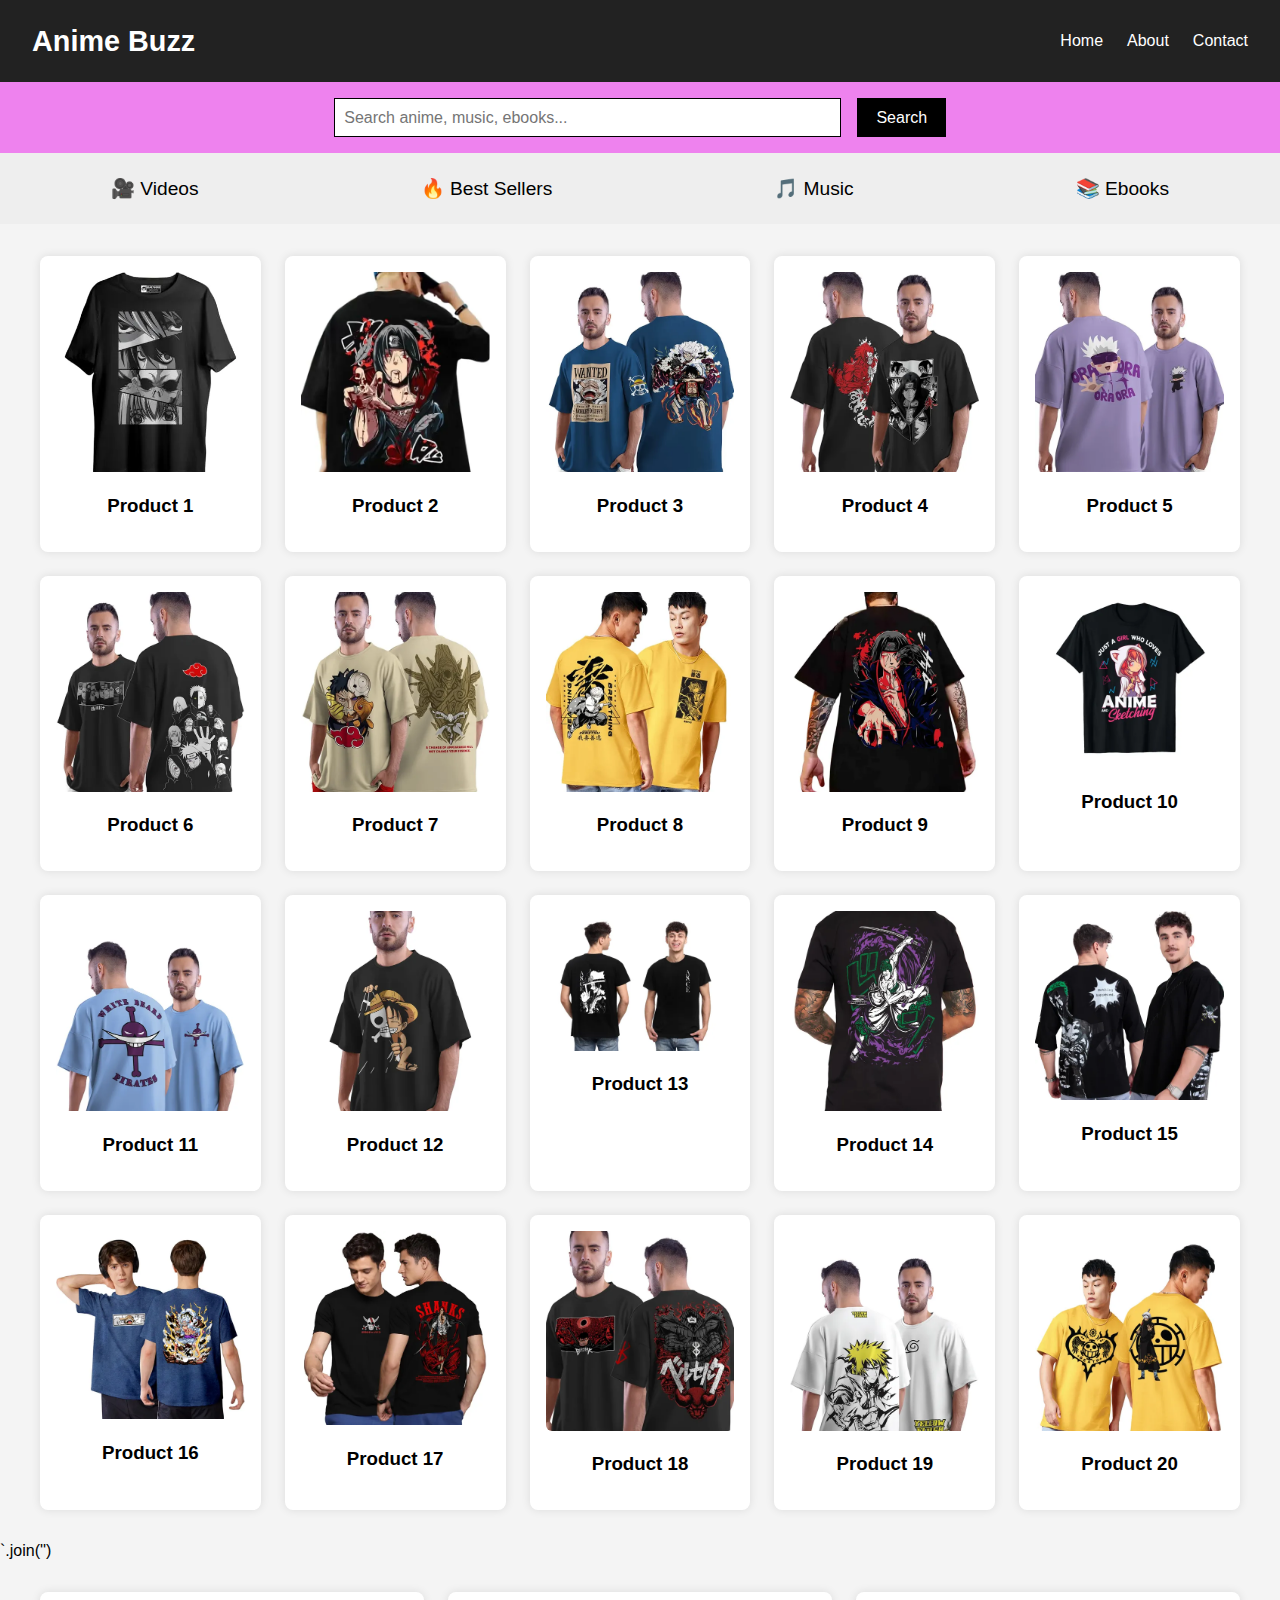
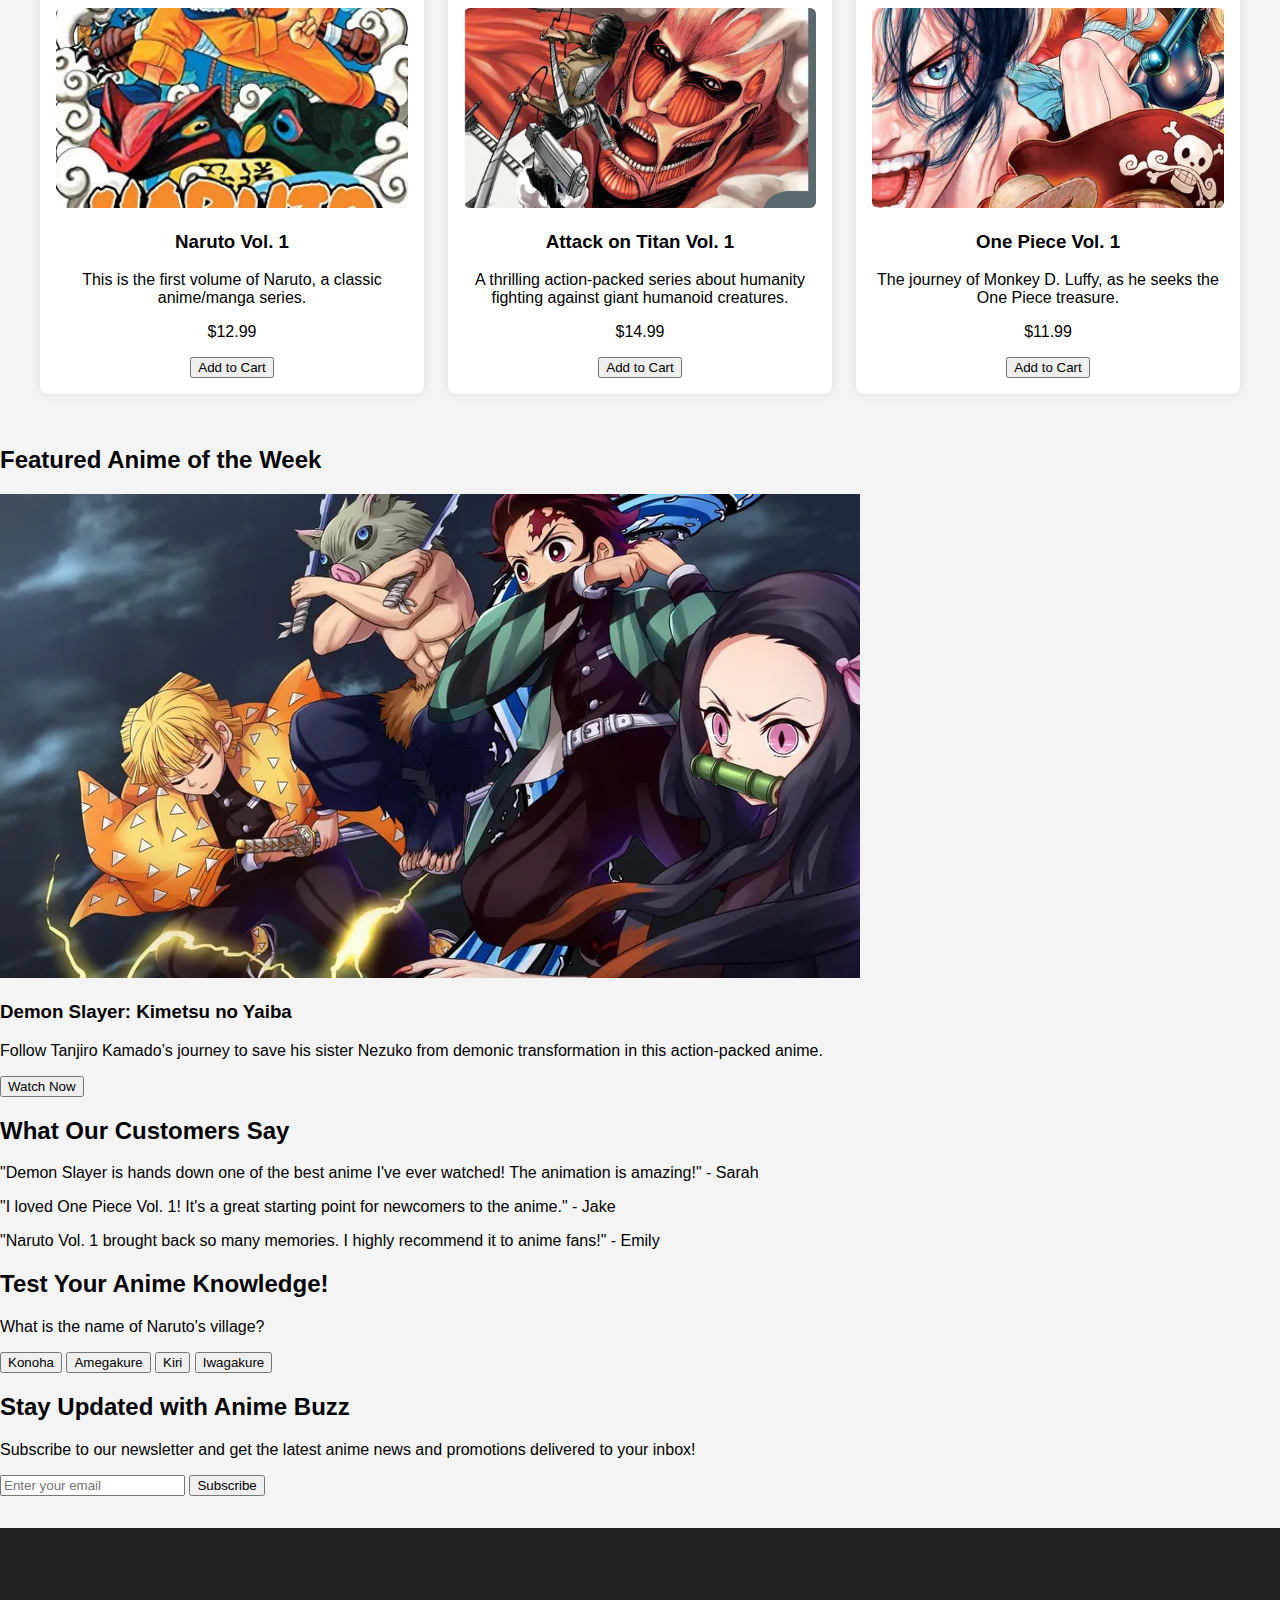
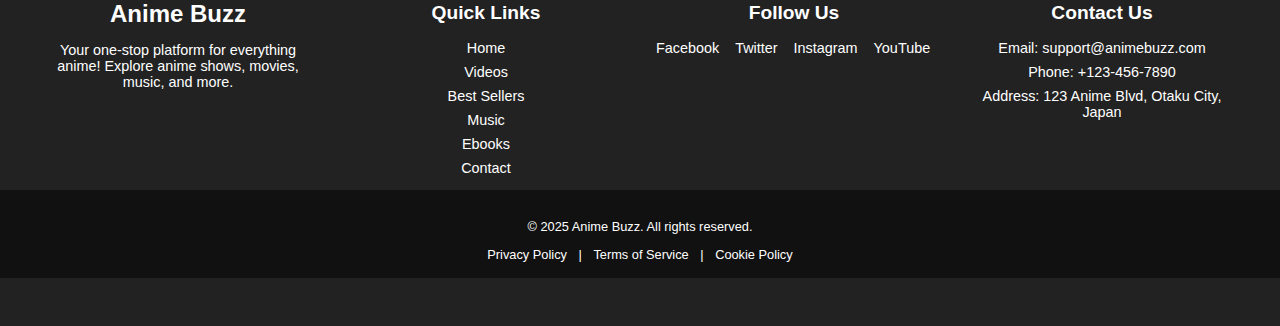
<file: index.html>
<!DOCTYPE html>
<html lang="en">
<head>
  <meta charset="UTF-8" />
  <meta name="viewport" content="width=device-width, initial-scale=1.0" />
  <title>Anime Buzz</title>
  <link rel="stylesheet" href="styles.css" />
  <style>
    body {
      margin: 0;
      font-family: Arial, sans-serif;
      background-color: #f4f4f4;
    }

    .navbar {
      background-color: #222;
      color: #fff;
      padding: 1rem 2rem;
      display: flex;
      justify-content: space-between;
      align-items: center;
    }

    .logo {
      font-size: 1.8rem;
      font-weight: bold;
    }

    .nav-links {
      list-style: none;
      display: flex;
      gap: 1.5rem;
    }

    .nav-links li a {
      color: #fff;
      text-decoration: none;
      font-size: 1rem;
    }

    .search-bar {
      background-color: violet;
      padding: 1rem 2rem;
      display: flex;
      justify-content: center;
      gap: 1rem;
    }

    .search-bar input {
      width: 40%;
      padding: 0.6rem;
      border: 1px solid #000;
      font-size: 1rem;
    }

    .search-bar button {
      padding: 0.6rem 1.2rem;
      background-color: #000;
      color: #fff;
      border: none;
      cursor: pointer;
      font-size: 1rem;
    }

    .icon-nav {
      display: flex;
      justify-content: space-around;
      background-color: #eee;
      padding: 1rem 0;
      flex-wrap: wrap;
    }

    .icon {
      cursor: pointer;
      font-size: 1.2rem;
      transition: transform 0.3s ease;
      padding: 0.5rem 1rem;
    }

    .icon:hover {
      transform: scale(1.2);
      color: violet;
    }

    .product-grid {
      display: grid;
      grid-template-columns: repeat(auto-fit, minmax(200px, 1fr));
      gap: 1.5rem;
      padding: 2rem;
      max-width: 1200px;
      margin: auto;
    }

    .product {
      background-color: #fff;
      padding: 1rem;
      text-align: center;
      border-radius: 8px;
      box-shadow: 0 0 10px rgba(0,0,0,0.1);
      transition: transform 0.3s ease;
    }

    .product:hover {
      transform: scale(1.05);
    }

    .product img {
      width: 100%;
      height: auto;
      max-height: 200px;
      object-fit: cover;
      border-radius: 6px;
    }

    footer {
      background-color: #222;
      color: #fff;
      text-align: center;
      padding: 1.5rem;
      margin-top: 2rem;
    }
  </style>
</head>
<body>
  <!-- Navigation Bar -->
  <nav class="navbar">
    <div class="logo">Anime Buzz</div>
    <ul class="nav-links">
      <li><a href="#">Home</a></li>
      <li><a href="#">About</a></li>
      <li><a href="#">Contact</a></li>
    </ul>
  </nav>

  <!-- Search Bar -->
  <div class="search-bar">
    <input type="text" placeholder="Search anime, music, ebooks..." />
    <button>Search</button>
  </div>

  <!-- Navigation Icons -->
  <div class="icon-nav">
    <div class="icon" onclick="redirect('video.html')">🎥 Videos</div>
    <link rel="stylesheet" href="./video.html" >
    <div class="icon" onclick="redirect('bestseller.html')">🔥 Best Sellers</div>
    <div class="icon" onclick="redirect('musicpage.html')">🎵 Music</div>
    <div class="icon" onclick="redirect('ebooks.html')" >📚 Ebooks</div>
  </div>

  <!-- Product List -->
  <div class="product-grid">
    <!-- Start Product Items -->
    <div class="product">
      <img src="./31MGO4ndlML.webp" alt="Product 1" />
      <h3>Product 1</h3>
    </div>
    <div class="product">
      <img src="./41F2okw0CkL.webp" alt="Product 2" />
      <h3>Product 2</h3>
    </div>
    <div class="product">
      <img src="./51FKX263CEL.webp" alt="Product 3" />
      <h3>Product 3</h3>
    </div>
    <div class="product">
      <img src="./51GRo+RJeyL.webp" alt="Product 4" />
      <h3>Product 4</h3>
    </div>
    <div class="product">
      <img src="./51kpFxc7mIL.webp" alt="Product 5" />
      <h3>Product 5</h3>
    </div>
    <div class="product">
      <img src="./51T-+Nbk-IL.webp" alt="Product 6" />
      <h3>Product 6</h3>
    </div>
    <div class="product">
      <img src="./51xS-beOaaL.webp" alt="Product 7" />
      <h3>Product 7</h3>
    </div>
    <div class="product">
      <img src="./51yS1wfNhML.webp" alt="Product 8" />
      <h3>Product 8</h3>
    </div>
    <div class="product">
      <img src="./61R4JxVirYL.webp" alt="Product 9" />
      <h3>Product 9</h3>
    </div>
    <div class="product">
      <img src="./719qRQKCJtL.webp" alt="Product 10" />
      <h3>Product 10</h3>
    </div>
    <div class="product">
      <img src="./71bRhmXkEML.webp" alt="Product 11" />
      <h3>Product 11</h3>
    </div>
    <div class="product">
      <img src="./71outy15ugL.webp" alt="Product 12" />
      <h3>Product 12</h3>
    </div>
    <div class="product">
      <img src="./71TEFe4NUbL.webp" alt="Product 13" />
      <h3>Product 13</h3>
    </div>
    <div class="product">
      <img src="./71u3n2o-OIL.webp" alt="Product 14" />
      <h3>Product 14</h3>
    </div>
    <div class="product">
      <img src="./71YFTMR+3OL.webp" alt="Product 15" />
      <h3>Product 15</h3>
    </div>
    <div class="product">
      <img src="./81oNKajdkZL.webp" alt="Product 16" />
      <h3>Product 16</h3>
    </div>
    <div class="product">
      <img src="./811su4epKFL.webp" alt="Product 17" />
      <h3>Product 17</h3>
    </div>
    <div class="product">
      <img src="./81470MdpSJL.webp" alt="Product 18" />
      <h3>Product 18</h3>
    </div>
    <div class="product">
      <img src="./815GI7bAa3L.webp" alt="Product 19" />
      <h3>Product 19</h3>
    </div>
    <div class="product">
      <img src="./81l6LXEVfEL.webp" alt="Product 20" />
      <h3>Product 20</h3>
    </div>
    <!-- End Product Items -->
  </div>`.join('')
  </div>
  <!-- Enhanced Product Grid -->
<div class="product-grid">
    <!-- Start Product Items -->
    <div class="product">
      <img src="./51BucomQlHL.webp" alt="Naruto Vol. 1" />
      <h3>Naruto Vol. 1</h3>
      <p>This is the first volume of Naruto, a classic anime/manga series.</p>
      <p class="price">$12.99</p>
      <button>Add to Cart</button>
    </div>
    <div class="product">
      <img src="./page-0001.webp" alt="Attack on Titan Vol. 1" />
      <h3>Attack on Titan Vol. 1</h3>
      <p>A thrilling action-packed series about humanity fighting against giant humanoid creatures.</p>
      <p class="price">$14.99</p>
      <button>Add to Cart</button>
    </div>
    <div class="product">
      <img src="./8165try11NL.webp" alt="One Piece Ace story" />
      <h3>One Piece Vol. 1</h3>
      <p>The journey of Monkey D. Luffy, as he seeks the One Piece treasure.</p>
      <p class="price">$11.99</p>
      <button>Add to Cart</button>
    </div>
    <!-- Add more product items below -->
</div>
<!-- Featured Anime Section -->
<div class="featured-section">
  <h2>Featured Anime of the Week</h2>
  <div class="featured-item">
    <img src="./demon-slayer-anime-vy37autfo82jvft7.webp" alt="Demon Slayer" />
    <div class="featured-info">
      <h3>Demon Slayer: Kimetsu no Yaiba</h3>
      <p>Follow Tanjiro Kamado’s journey to save his sister Nezuko from demonic transformation in this action-packed anime.</p>
      <button>Watch Now</button>
    </div>
  </div>
</div>
<!-- Customer Reviews Section -->
<div class="reviews-section">
  <h2>What Our Customers Say</h2>
  <div class="reviews">
    <div class="review">
      <p>"Demon Slayer is hands down one of the best anime I've ever watched! The animation is amazing!" - Sarah</p>
    </div>
    <div class="review">
      <p>"I loved One Piece Vol. 1! It's a great starting point for newcomers to the anime." - Jake</p>
    </div>
    <div class="review">
      <p>"Naruto Vol. 1 brought back so many memories. I highly recommend it to anime fans!" - Emily</p>
    </div>
  </div>
</div>
<!-- Anime Quiz Section -->
<div class="quiz-section">
  <h2>Test Your Anime Knowledge!</h2>
  <div id="quiz">
    <p>What is the name of Naruto's village?</p>
    <button onclick="checkAnswer('Konoha')">Konoha</button>
    <button onclick="checkAnswer('Amegakure')">Amegakure</button>
    <button onclick="checkAnswer('Kiri')">Kiri</button>
    <button onclick="checkAnswer('Iwagakure')">Iwagakure</button>
    <p id="quiz-result"></p>
  </div>
</div>

<script>
  function checkAnswer(answer) {
    const result = document.getElementById('quiz-result');
    if (answer === 'Konoha') {
      result.innerText = "Correct! Konoha is Naruto's village.";
    } else {
      result.innerText = "Incorrect. Try again!";
    }
  }
</script>
<!-- Newsletter Signup Section -->
<div class="newsletter-section">
  <h2>Stay Updated with Anime Buzz</h2>
  <p>Subscribe to our newsletter and get the latest anime news and promotions delivered to your inbox!</p>
  <form action="#" method="post">
    <input type="email" placeholder="Enter your email" required />
    <button type="submit">Subscribe</button>
  </form>
</div>

  <script>
    function redirect(page) {
  const element = event.target;
  element.style.transform = 'scale(1.3)';
  setTimeout(() => {
    window.location.href = page;
  }, 300);
}

 </script>
 <!-- Detailed Footer Section -->
<footer>
  <div class="footer-content">
    <div class="footer-left">
      <h3>Anime Buzz</h3>
      <p>Your one-stop platform for everything anime! Explore anime shows, movies, music, and more.</p>
    </div>

    <div class="footer-links">
      <h4>Quick Links</h4>
      <ul>
        <li><a href="index.html">Home</a></li>
        <li><a href="videos.html">Videos</a></li>
        <li><a href="bestsellers.html">Best Sellers</a></li>
        <li><a href="music.html">Music</a></li>
        <li><a href="ebooks.html">Ebooks</a></li>
        <li><a href="#">Contact</a></li>
      </ul>
    </div>

    <div class="footer-social">
      <h4>Follow Us</h4>
      <div class="social-icons">
        <a href="https://www.facebook.com" target="_blank">Facebook</a>
        <a href="https://twitter.com" target="_blank">Twitter</a>
        <a href="https://www.instagram.com" target="_blank">Instagram</a>
        <a href="https://www.youtube.com" target="_blank">YouTube</a>
      </div>
    </div>

    <div class="footer-contact">
      <h4>Contact Us</h4>
      <p>Email: support@animebuzz.com</p>
      <p>Phone: +123-456-7890</p>
      <p>Address: 123 Anime Blvd, Otaku City, Japan</p>
    </div>
  </div>

  <div class="footer-bottom">
    <p>&copy; 2025 Anime Buzz. All rights reserved.</p>
    <div class="legal-links">
      <a href="#">Privacy Policy</a> | <a href="#">Terms of Service</a> | <a href="#">Cookie Policy</a>
    </div>
  </div>
</footer>

<style>
  footer {
    background-color: #222;
    color: #fff;
    padding: 3rem 0;
    font-size: 0.9rem;
  }

  .footer-content {
    display: flex;
    justify-content: space-between;
    max-width: 1200px;
    margin: 0 auto;
    gap: 2rem;
    flex-wrap: wrap;
  }

  .footer-left, .footer-links, .footer-social, .footer-contact {
    flex: 1;
    min-width: 220px;
  }

  .footer-left h3 {
    font-size: 1.5rem;
    margin-bottom: 0.5rem;
  }

  .footer-left p {
    font-size: 0.9rem;
  }

  .footer-links h4, .footer-social h4, .footer-contact h4 {
    font-size: 1.2rem;
    margin-bottom: 1rem;
  }

  .footer-links ul {
    list-style: none;
    padding: 0;
  }

  .footer-links ul li a {
    color: #fff;
    text-decoration: none;
    margin-bottom: 0.5rem;
    display: block;
  }

  .footer-links ul li a:hover {
    color: violet;
  }

  .footer-social .social-icons {
    display: flex;
    gap: 1rem;
  }

  .footer-social .social-icons a {
    color: #fff;
    text-decoration: none;
  }

  .footer-contact p {
    margin: 0.5rem 0;
  }

  .footer-bottom {
    background-color: #111;
    text-align: center;
    padding: 1rem 0;
    font-size: 0.8rem;
  }

  .footer-bottom .legal-links a {
    color: #fff;
    text-decoration: none;
    margin: 0 0.5rem;
  }

  .footer-bottom .legal-links a:hover {
    color: violet;
  }
</style>

</body>
</html>
</file>
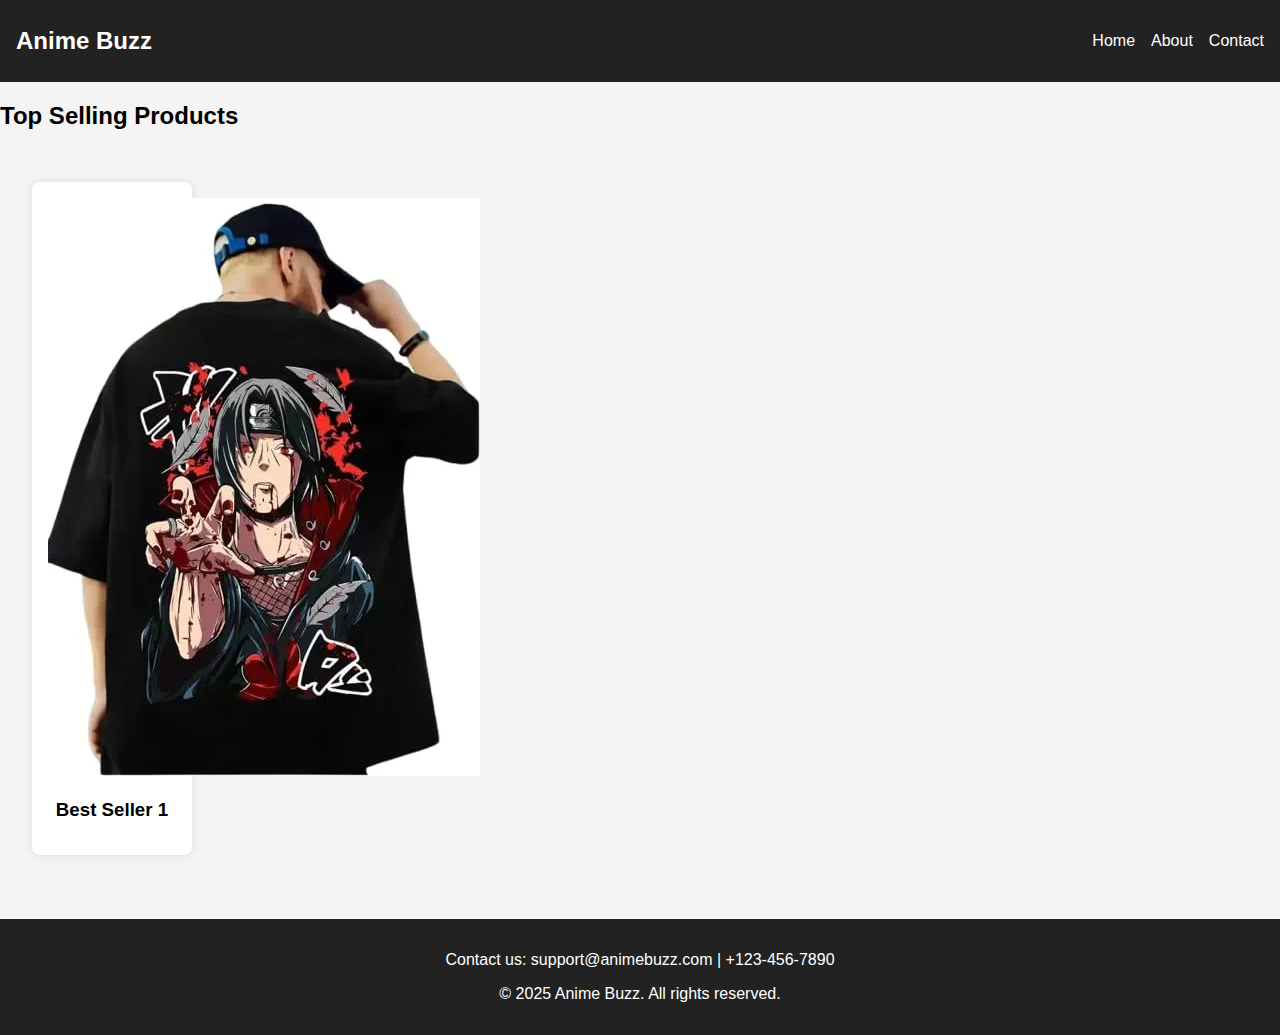
<file: bestseller.html>
<!DOCTYPE html>
<html lang="en">
<head>
  <meta charset="UTF-8" />
  <meta name="viewport" content="width=device-width, initial-scale=1.0" />
  <title>Anime Buzz - Best Sellers</title>
  <link rel="stylesheet" href="styles.css" />
</head>
<body>
  <!-- Navigation Bar -->
  <nav class="navbar">
    <div class="logo">Anime Buzz</div>
    <ul class="nav-links">
      <li><a href="index.html">Home</a></li>
      <li><a href="#">About</a></li>
      <li><a href="#">Contact</a></li>
    </ul>
  </nav>

  <!-- Best Sellers Section -->
  <div class="section-title">
    <h2>Top Selling Products</h2>
  </div>

  <div class="product-grid">
    <!-- Add products here -->
    <div class="product">
      <img src="./41F2okw0CkL.webp" alt="Best Seller 1" />
      <h3>Best Seller 1</h3>
    </div>
    <!-- Repeat for more best sellers -->
  </div>

  <!-- Footer -->
  <footer>
    <p>Contact us: support@animebuzz.com | +123-456-7890</p>
    <p>© 2025 Anime Buzz. All rights reserved.</p>
  </footer>
</body>
</html>
</file>
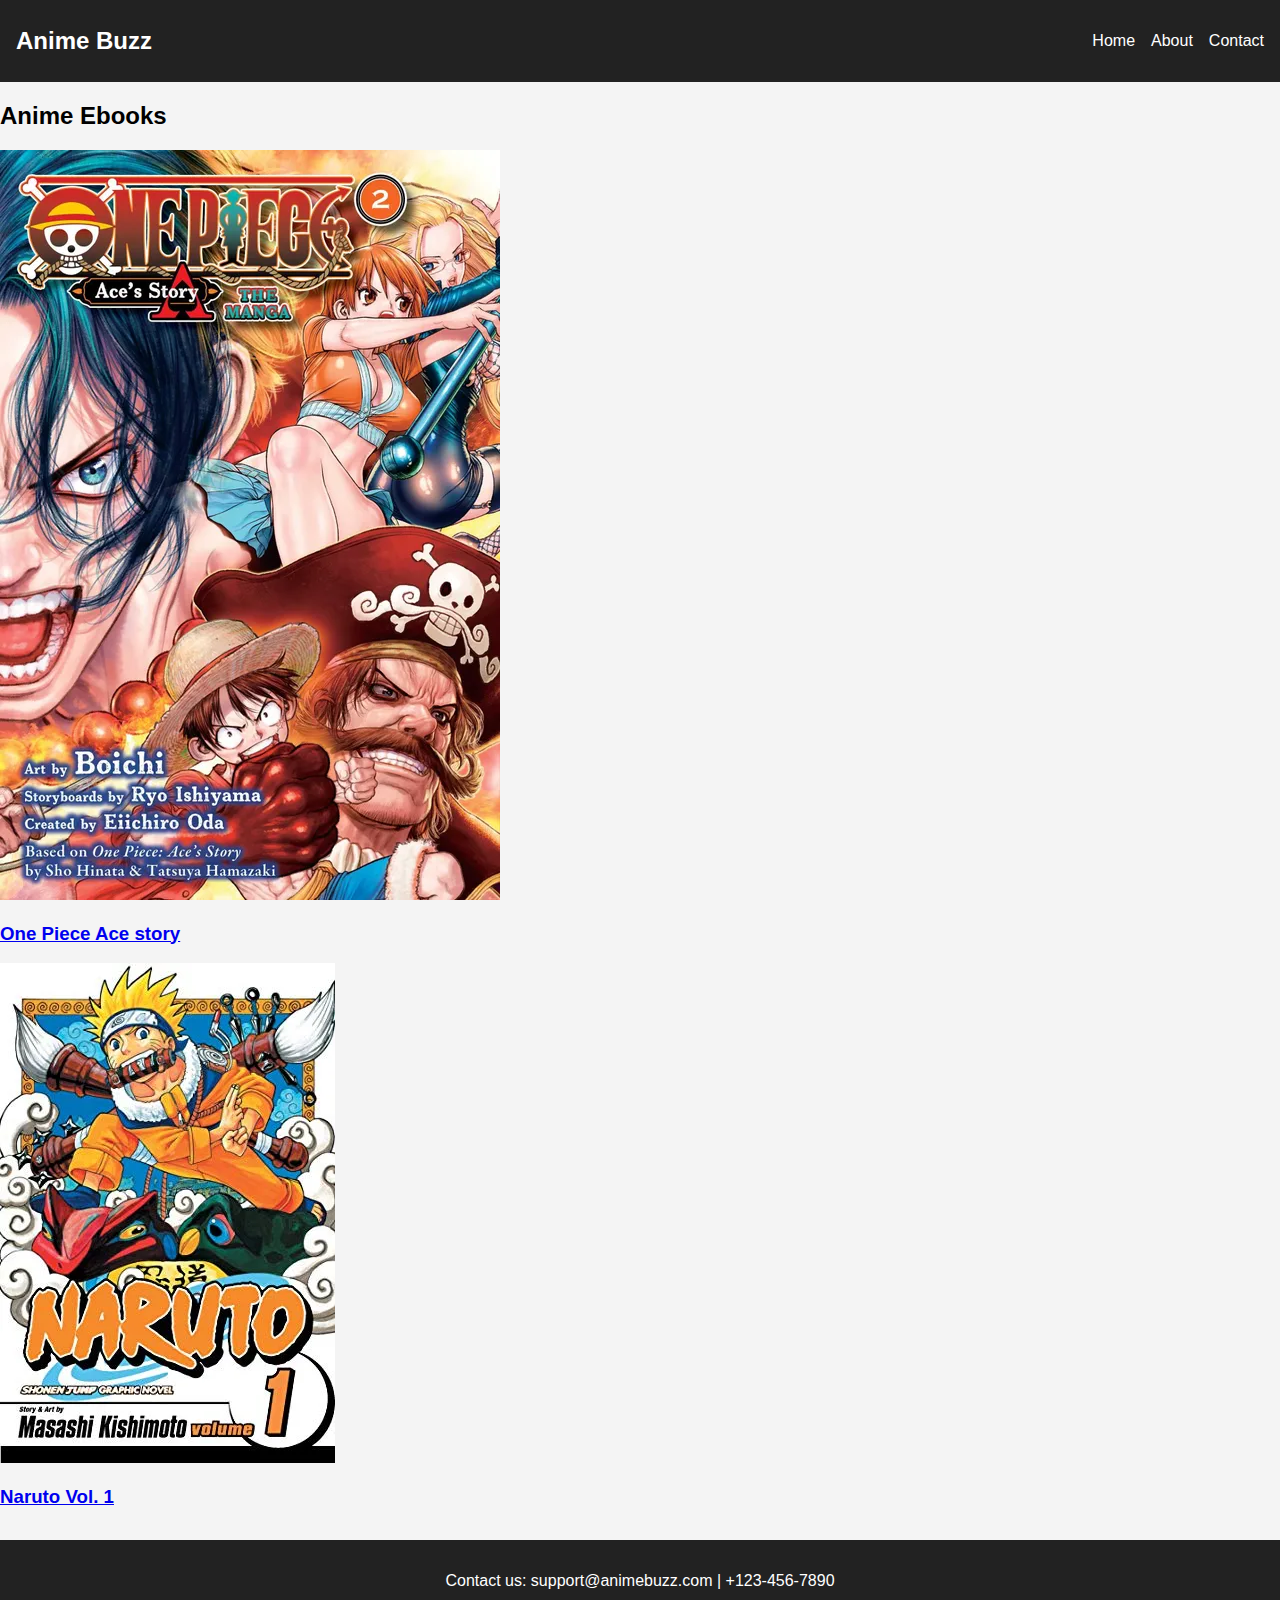
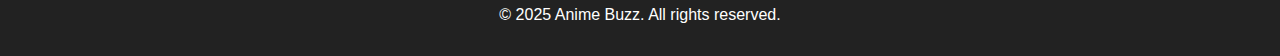
<file: ebooks.html>
<!DOCTYPE html>
<html lang="en">
<head>
  <meta charset="UTF-8" />
  <meta name="viewport" content="width=device-width, initial-scale=1.0" />
  <title>Anime Buzz - Ebooks</title>
  <link rel="stylesheet" href="styles.css" />
</head>
<body>
  <!-- Navigation Bar -->
  <nav class="navbar">
    <div class="logo">Anime Buzz</div>
    <ul class="nav-links">
      <li><a href="index.html">Home</a></li>
      <li><a href="#">About</a></li>
      <li><a href="#">Contact</a></li>
    </ul>
  </nav>

  <!-- Ebooks Section -->
  <div class="section-title">
    <h2>Anime Ebooks</h2>
  </div>

  <div class="ebook-list">
    <div class="ebook">
      <a href="https://example.com/ebook1.pdf" target="_blank">
        <img src="./8165try11NL.webp" alt="Ebook 1" />
        <h3>One Piece Ace story</h3>
      </a>
    </div>
    <div class="ebook">
      <a href="https://example.com/ebook2.pdf" target="_blank">
        <img src="./51BucomQlHL.webp" alt="Ebook 2" />
        <h3>Naruto Vol. 1</h3>
      </a>
    </div>
    <!-- Add more ebooks here -->
  </div>

  <!-- Footer -->
  <footer>
    <p>Contact us: support@animebuzz.com | +123-456-7890</p>
    <p>© 2025 Anime Buzz. All rights reserved.</p>
  </footer>
</body>
</html>
</file>
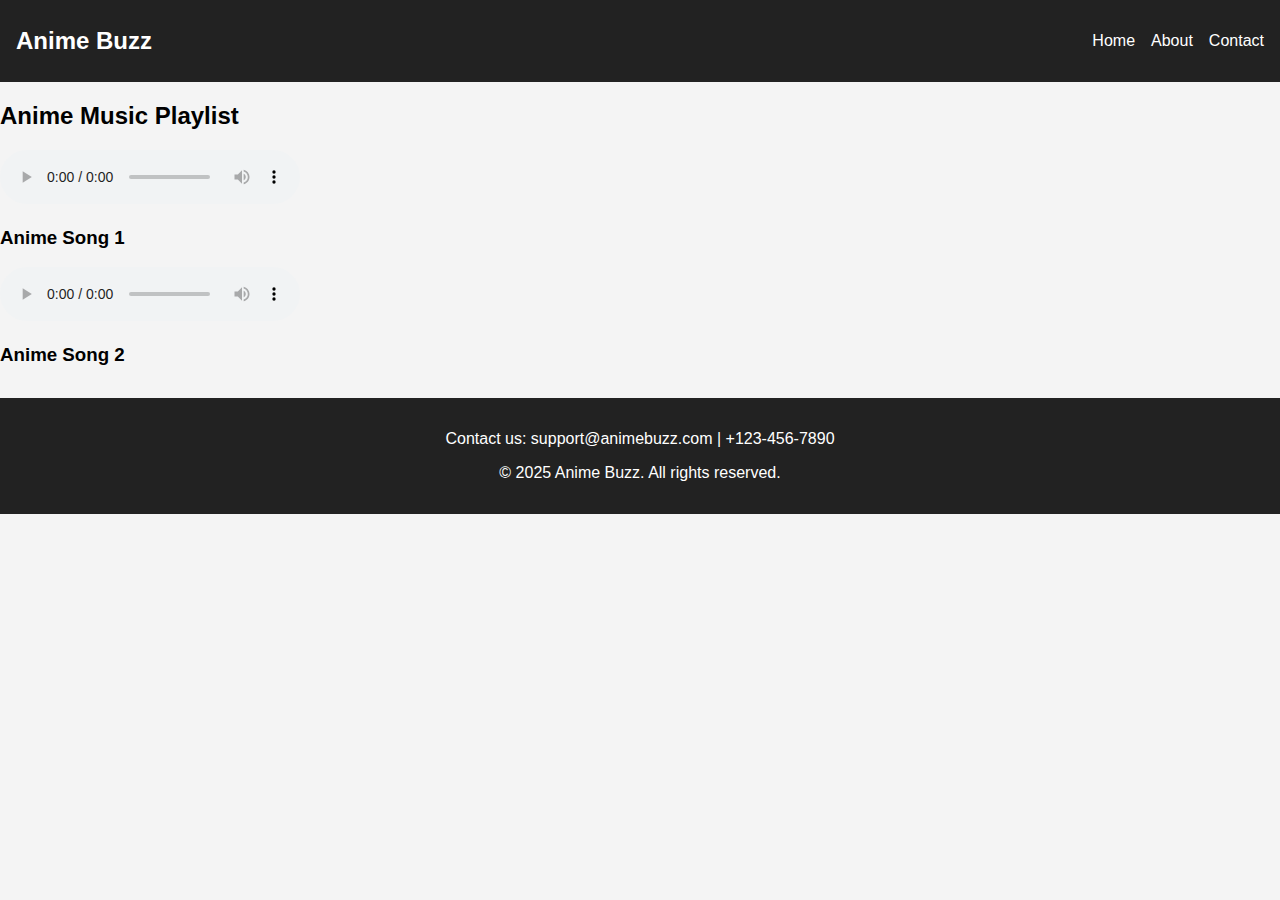
<file: musicpage.html>
<!DOCTYPE html>
<html lang="en">
<head>
  <meta charset="UTF-8" />
  <meta name="viewport" content="width=device-width, initial-scale=1.0" />
  <title>Anime Buzz - Music</title>
  <link rel="stylesheet" href="styles.css" />
</head>
<body>
  <!-- Navigation Bar -->
  <nav class="navbar">
    <div class="logo">Anime Buzz</div>
    <ul class="nav-links">
      <li><a href="index.html">Home</a></li>
      <li><a href="#">About</a></li>
      <li><a href="#">Contact</a></li>
    </ul>
  </nav>

  <!-- Music Section -->
  <div class="section-title">
    <h2>Anime Music Playlist</h2>
  </div>

  <div class="music-list">
    <div class="music">
      <audio controls>
        <source src="https://www.soundhelix.com/examples/mp3/SoundHelix-Song-1.mp3" type="audio/mp3">
        Your browser does not support the audio element.
      </audio>
      <h3>Anime Song 1</h3>
    </div>
    <div class="music">
      <audio controls>
        <source src="https://www.soundhelix.com/examples/mp3/SoundHelix-Song-2.mp3" type="audio/mp3">
        Your browser does not support the audio element.
      </audio>
      <h3>Anime Song 2</h3>
    </div>
    <!-- Add more music tracks here -->
  </div>

  <!-- Footer -->
  <footer>
    <p>Contact us: support@animebuzz.com | +123-456-7890</p>
    <p>© 2025 Anime Buzz. All rights reserved.</p>
  </footer>
</body>
</html>
</file>
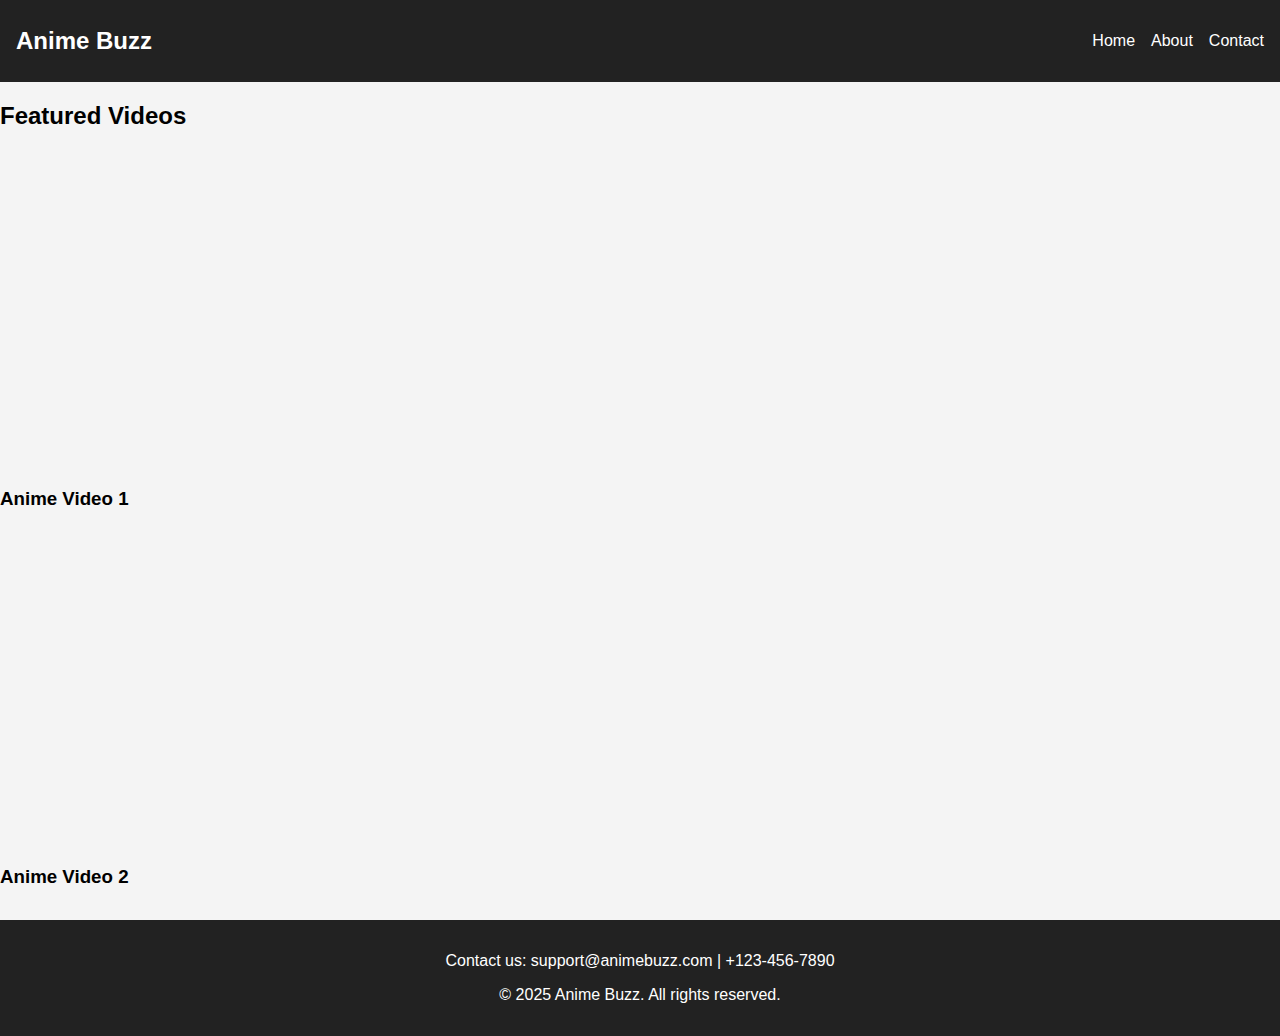
<file: video.html>
<!DOCTYPE html>
<html lang="en">
<head>
  <meta charset="UTF-8" />
  <meta name="viewport" content="width=device-width, initial-scale=1.0" />
  <title>Anime Buzz - Videos</title>
  <link rel="stylesheet" href="styles.css" />
</head>
<body>
  <!-- Navigation Bar -->
  <nav class="navbar">
    <div class="logo">Anime Buzz</div>
    <ul class="nav-links">
      <li><a href="index.html">Home</a></li>
      <li><a href="#">About</a></li>
      <li><a href="#">Contact</a></li>
    </ul>
  </nav>

  <!-- Videos Section -->
  <div class="section-title">
    <h2>Featured Videos</h2>
  </div>

  <div class="video-list">
    <div class="video">
      <iframe width="560" height="315" src="https://www.youtube.com/embed/example1" frameborder="0" allowfullscreen></iframe>
      <h3>Anime Video 1</h3>
    </div>
    <div class="video">
      <iframe width="560" height="315" src="https://www.youtube.com/embed/example2" frameborder="0" allowfullscreen></iframe>
      <h3>Anime Video 2</h3>
    </div>
    <!-- Add more video sections here -->
  </div>

  <!-- Footer -->
  <footer>
    <p>Contact us: support@animebuzz.com | +123-456-7890</p>
    <p>© 2025 Anime Buzz. All rights reserved.</p>
  </footer>
</body>
</html>
</file>
<file: styles.css>
body {
  margin: 0;
  font-family: Arial, sans-serif;
  background-color: #f4f4f4;
}

.navbar {
  background-color: #222;
  color: #fff;
  padding: 1rem;
  display: flex;
  justify-content: space-between;
  align-items: center;
}

.logo {
  font-size: 1.5rem;
  font-weight: bold;
}

.nav-links {
  list-style: none;
  display: flex;
  gap: 1rem;
}

.nav-links li a {
  color: #fff;
  text-decoration: none;
}

.search-bar {
  background-color: violet;
  padding: 1rem;
  display: flex;
  justify-content: center;
  gap: 1rem;
}

.search-bar input {
  width: 300px;
  padding: 0.5rem;
  border: 1px solid #000;
}

.search-bar button {
  padding: 0.5rem 1rem;
  background-color: #000;
  color: #fff;
  border: none;
  cursor: pointer;
}

.icon-nav {
  display: flex;
  justify-content: space-around;
  background-color: #eee;
  padding: 1rem;
}

.icon {
  cursor: pointer;
  font-size: 1.2rem;
  transition: transform 0.3s ease;
}

.icon:hover {
  transform: scale(1.2);
  color: violet;
}

.product-grid {
  display: grid;
  grid-template-columns: repeat(auto-fill, minmax(150px, 1fr));
  gap: 1rem;
  padding: 2rem;
}

.product {
  background-color: #fff;
  padding: 1rem;
  text-align: center;
  border-radius: 8px;
  box-shadow: 0 0 10px rgba(0,0,0,0.1);
  transition: transform 0.3s ease;
}

.product:hover {
  transform: scale(1.05);
}

footer {
  background-color: #222;
  color: #fff;
  text-align: center;
  padding: 1rem;
  margin-top: 2rem;
}
</file>
